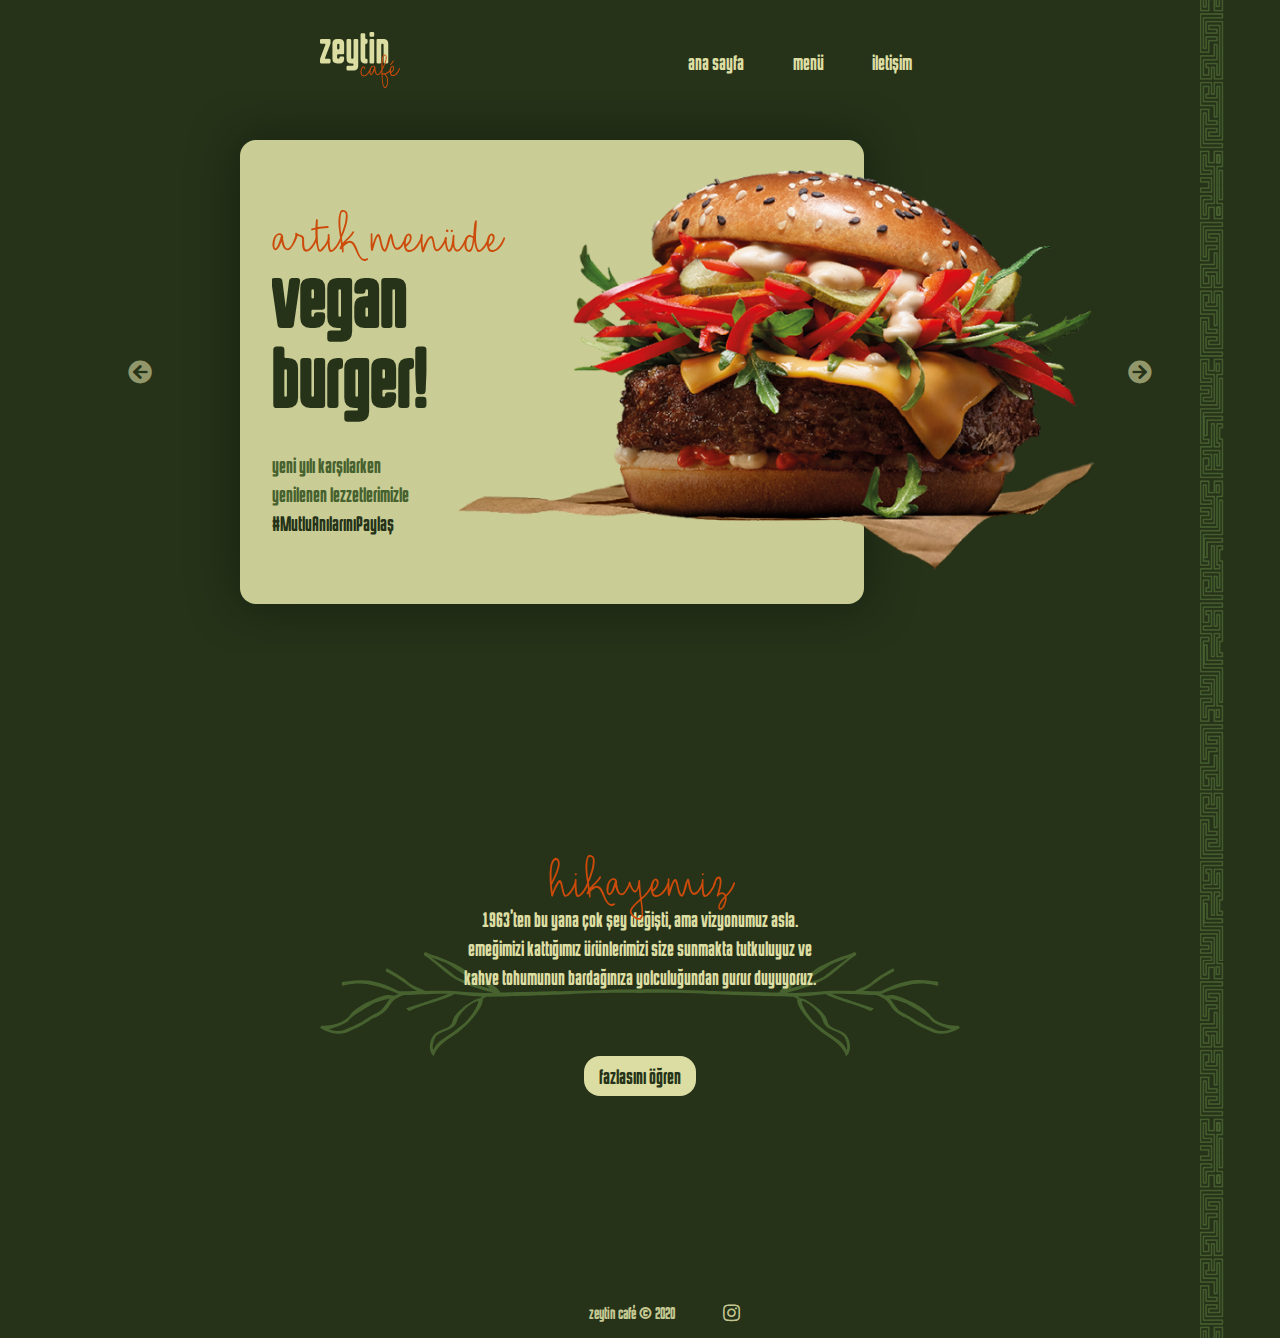
<file: index.html>
<!DOCTYPE html>
<html lang="en">

<head class="scroller">
    <meta charset="UTF-8">
    <meta name="viewport" content="width=device-width, initial-scale=1.0">
    <title>zeytin café</title>
    <link rel="stylesheet" href="index.css">
    <link rel="stylesheet" href="https://cdnjs.cloudflare.com/ajax/libs/font-awesome/5.15.1/css/all.min.css"/>
    <ling rel="icon" href"./img/logo krem.svg">
</head>

<header class="scroller">
    <div class="header-container">
        <nav class="navbar">
            <div class="navbar-items">
                <div class="logo">
                    <a href="index.html" draggable="false">
                        <img class="img-logo" src="./img/logo krem turuncu.svg" draggable="false" alt="zeytin café">
                    </a>
                </div>
                <div class="nav-items">
                    <a href="index.html" class="home" draggable="false">ana sayfa</a>
                    <a href="menu.html" class="menu" draggable="false">menü</a>
                    <a href="contact.html" class="contact" draggable="false">iletişim</a>
                </div>
            </div>
        </nav>
    </div>
</header>

<body class="scroller">
    <div class="body-container">
        <div class="scroller container">
            <i class="fas fa-arrow-circle-left"></i>
            <i class="fas fa-arrow-circle-right"></i>
            <div class="card-container">
                <div class="card-inner-container">
                    <div class="card-1">
                        <div class="card-text">
                            <h3 class="artik-menude">artık menüde</h3>
                            <h2 class="vegan-burger">
                                vegan
                                <br>
                                burger!
                            </h2>
                            <p class="yeni-yil">yeni yılı karşılarken
                                <br>
                                yenilenen lezzetlerimizle
                                <br>
                                <a href="https://twitter.com/hashtag/mutluanlar%C4%B1n%C4%B1payla%C5%9F?src=hashtag_click"
                                    target="_blank">#MutluAnılarınıPaylaş</a>
                            </p>
                        </div>
    
                        <div class="card-image">
                            <img class="vegan-image" src="./img/burger.png" alt="vegan burger">
                        </div>
                    </div>
    
                    <div class="card-2">
                        <div class="card-text-2">
                            <h3 class="artik-menude">artık menüde</h3>
                            <h2 class="vegan-burger">
                                kızarmış tavuklu
                                <br>
                                sandviç!
                            </h2>
                            <p class="yeni-yil">yeni yılı karşılarken
                                <br>
                                yenilenen lezzetlerimizle
                                <br>
                                <a href="https://twitter.com/hashtag/mutluanlar%C4%B1n%C4%B1payla%C5%9F?src=hashtag_click"
                                    target="_blank">#MutluAnılarınıPaylaş</a>
                            </p>
                        </div>
    
                        <div class="card-image">
                            <img class="fried-chicken-sandwich-image" src="./img/fried-chicken-sandwich.png"
                                alt="kızarmış tavuklu sandviç">
                        </div>
                    </div>
    
                    <div class="card-3">
                        <div class="card-text-2">
                            <h3 class="artik-menude">artık menüde</h3>
                            <h2 class="vegan-burger">
                                whopper
                                <br>
                                burger!
                            </h2>
                            <p class="yeni-yil">yeni yılı karşılarken
                                <br>
                                yenilenen lezzetlerimizle
                                <br>
                                <a href="https://twitter.com/hashtag/mutluanlar%C4%B1n%C4%B1payla%C5%9F?src=hashtag_click"
                                    target="_blank">#MutluAnılarınıPaylaş</a>
                            </p>
                        </div>
    
                        <div class="card-image">
                            <img class="whopper-burger-image" src="./img/whopper-burger.png" alt="whopper burger">
                        </div>
                    </div>
                </div>
            </div>
        </div>
        </div>
    
        <div class="story">
            <h3 class="hikayemiz">hikayemiz</h3>
            <p class="hikaye">1963'ten bu yana çok şey değişti, ama vizyonumuz asla.
                <br>
                emeğimizi kattığımız ürünlerimizi size sunmakta tutkuluyuz ve
                <br>
                kahve tohumunun bardağınıza yolculuğundan gurur duyuyoruz.
            </p>
    
            <img class="zeytin-dali" src="./img/zeytin dalı.svg" draggable="false">
            <button class="btn more">fazlasını öğren</button>
        </div>
    
        <div class="fazlasi hidden">
            <p class="lowercase">Lorem ipsum dolor sit amet consectetur adipisicing elit. Incidunt reprehenderit quibusdam,
                eaque perspiciatis labore minima. Error, libero veritatis. Voluptas esse nostrum sed? Dignissimos, eligendi
                porro! Quia rem, fuga aperiam ut reprehenderit deserunt quibusdam repellendus molestiae temporibus officiis?
                Dolore itaque modi possimus eligendi sit eveniet. Sapiente voluptas est sit repellendus rem deserunt magni
                dolor vel optio alias ex unde, necessitatibus quam nobis architecto iure accusantium! Sunt, necessitatibus
                repudiandae? Cupiditate eum voluptate iste saepe assumenda praesentium sapiente quod, quaerat libero
                aliquid, reiciendis ipsa veniam molestiae non quas expedita omnis ducimus neque consectetur. Dolorem nisi
                ipsam itaque ea saepe quis, magnam minus. Reiciendis.
            </p>
            <i class="fas fa-times-circle"></i>
        </div>
    
        <div id="disable-div"></div>
    </div>    

    <script src="index.js"></script>
</body>

<footer>
    <p>zeytin café © 2020</p>
    <a href="https://www.instagram.com/zeytincafeankara/" target="_blank"><i class="fab fa-instagram"></i></a>
</footer>


</html>
</file>
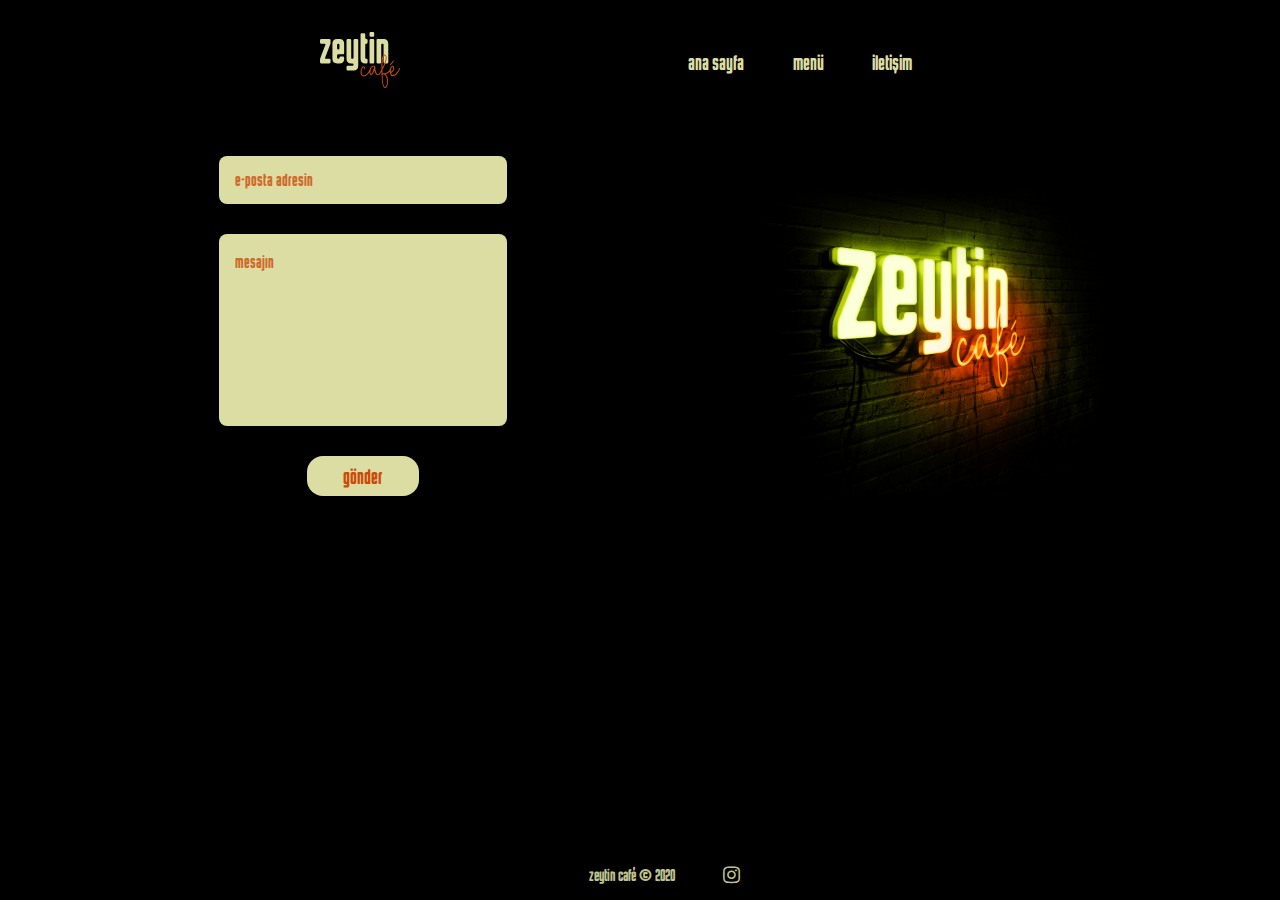
<file: contact.html>
<!DOCTYPE html>
<html lang="en">

<head>
    <meta charset="UTF-8">
    <meta name="viewport" content="width=device-width, initial-scale=1.0">
    <title>zeytin café | iletişim</title>
    <link rel="stylesheet" href="contact.css">
    <link rel="stylesheet" href="https://cdnjs.cloudflare.com/ajax/libs/font-awesome/5.15.1/css/all.min.css" />
</head>

<header>
    <div class="header-container">
        <nav class="navbar">
            <div class="navbar-items">
                <div class="logo">
                    <a href="index.html">
                        <img class="img-logo" src="./img/logo krem turuncu.svg" draggable="false">
                    </a>
                </div>
                <div class="nav-items">
                    <a href="index.html" class="home" draggable="false">ana sayfa</a>
                    <a href="menu.html" class="menu" draggable="false">menü</a>
                    <a href="contact.html" class="contact" draggable="false">iletişim</a>
                </div>
            </div>
        </nav>
    </div>
</header>

<body>
    <div class="body-container">
        <div class="container">
            <form class="messageus">
                <input class="email-input" type="email" placeholder="e-posta adresin">
                <textarea class="message-input" name="message" placeholder="mesajın"></textarea>
                <button type="button" class="btn">gönder</button>
                <p class="alert"></p>
            </form>

            <div class="right-side">
                <img draggable="false" class="neon" src="./img/zeytin café neon.png" alt="zeytin café">
            </div>
        </div>
    </div>

    <script src="contact.js"></script>
</body>

<footer>
    <p>zeytin café © 2020</p>
    <a href="https://www.instagram.com/zeytincafeankara/" target="_blank"><i class="fab fa-instagram"></i></a>
</footer>


</html>
</file>
<file: index.css>
@font-face {
  font-family: "HermanoAlto";
  src: url(./fonts/HermanoAlto\ Round.ttf);
}
@font-face {
  font-family: Hickory Jack;
  src: url(./fonts/Hickory\ Jack\ Light.ttf);
}

:root {
  --yesil: rgb(38, 51, 25);
  --daha-acik-yesil: rgb(77, 128, 29);
  --daha-acik-yesil-opc: rgba(77, 128, 29, 0.8);
  --daha-acik-yesil-opc-2: rgba(77, 128, 29, 0.6);
  --acik-yesil: rgb(71, 97, 47);
  --acik-yesil-opc: rgba(71, 97, 47, 0.8);
  --acik-yesil-opc-2: rgba(71, 97, 47, 0.6);
  --turuncu: rgb(204, 75, 10);
  --turuncu-opc: rgba(204, 75, 10, 0.8);
  --turuncu-opc-2: rgba(204, 75, 10, 0.6);
  --krem: rgb(219, 221, 162);
  --krem-opc: rgba(219, 221, 162, 0.9);
  --krem-opc-2: rgba(219, 221, 162, 0.8);
  --krem-opc-3: rgba(219, 221, 162, 0.6);
  --kapali-krem: rgb(190, 191, 140);
  --grey-40: rgb(40, 40, 40);
  --grey-30: rgb(30, 30, 30);
  --grey-20: rgb(20, 20, 20);
  --grey-160: rgb(160, 160, 160);
  --grey-150: rgb(150, 150, 150);
  --grey-140: rgb(140, 140, 140);
}

html {
  overflow-y: scroll;
}

* {
  font-family: sans-serif;
  transition: color 75ms ease-in-out;
  scroll-behavior: smooth;
}

*::selection {
  background: var(--turuncu-opc);
}

*::-moz-selection {
  background: var(--turuncu-opc);
}

.lowercase {
  text-transform: lowercase;
}

::-webkit-scrollbar {
  background-color: var(--yesil);
  width: 1rem;
  height: 0;
}
::-webkit-scrollbar-thumb {
  background-color: var(--acik-yesil-opc-2);
  border: solid 0.4rem var(--yesil);
  border-radius: 10rem;
}
::-webkit-scrollbar-thumb:hover {
  background-color: var(--acik-yesil-opc);
}
::-webkit-scrollbar-thumb:active {
  background-color: var(--acik-yesil);
}

/* Moz Scroll */

.scroller {
  scrollbar-color:   background-color: var(--yesil);;
  scrollbar-width: thin;
}

body {
  position: relative;
  width: 100%;
  margin: 0;
  padding: 0;
  background-color: var(--yesil);
  box-sizing: border-box;
  background-image: url(./img/ethnicity.svg);
  background-repeat: repeat-y;
  background-position: right;
  background-size: 5rem;
}

.header-container {
  position: relative;
  left: 50%;
  transform: translateX(-50%);
  max-width: 1280px;
}

.body-container {
  position: relative;
  left: 50%;
  transform: translateX(-50%);
  max-width: 1280px;
}

.navbar {
  margin-top: 2rem;
  position: relative;
  user-select: none;
  width: 50%;
  left: 50%;
  transform: translateX(-50%);
}

.navbar-items {
  display: flex;
  flex-direction: row;
  justify-content: space-between;
  align-items: center;
}

.logo {
  position: relative;
  cursor: pointer;
  width: 5rem;
}

.nav-items {
  width: 50%;
  display: flex;
  flex-direction: row;
  justify-content: space-evenly;
}

.nav-items a {
  font-family: HermanoAlto, sans-serif;
  font-size: 1rem;
  text-decoration: none;
  color: var(--krem);
}

.nav-items a:hover {
  color: var(--turuncu);
}

.container {
  display: flex;
  flex-direction: column;
  text-align: center;
  justify-content: center;
  align-content: center;
  overflow: hidden;
  scrollbar-width: none;
  overflow: -moz-scrollbars-none;
}

.fas {
  z-index: 2;
  position: absolute;
  cursor: pointer;
  color: var(--krem-opc-3);
  font-size: 1.5rem;
  transition: box-shadow 0.3s ease-in-out;
  border-radius: 200rem;
}

.fas:hover {
  color: var(--krem-opc);
  box-shadow: 0 0 0.5rem 0.5rem rgba(0, 0, 0, 0.1);
}

.fas:active {
  color: var(--krem);
  box-shadow: 0 0 0.5rem 0.1rem rgba(0, 0, 0, 0.5);
}

.fa-arrow-circle-right {
  right: 10%;
}

.fa-arrow-circle-left {
  left: 10%;
}

.card-container {
  display: flex;
  flex-direction: row;
  pointer-events: none;
  box-sizing: border-box;
  padding: 3rem 3rem 3rem 15rem;
  width: 100vw;
  height: 35rem;
  left: 50%;
  transform: translateX(-50%);
  position: relative;
  overflow-x: scroll;
  overflow-y: hidden;
}

.card-inner-container {
  display: flex;
  flex-direction: row;
  min-width: 220rem;
}

.card-1 {
  pointer-events: all;
  position: relative;
  transition: left 0.5s ease-in-out;
  padding: 2rem;
  width: 35rem;
  height: 25rem;
  display: flex;
  flex-direction: row;
  align-items: center;
  background-image: linear-gradient(var(--krem-opc), var(--krem-opc)),
    url('https://images.pexels.com/photos/3968061/pexels-photo-3968061.jpeg?auto=compress&amp;cs=tinysrgb&amp;fit=crop&amp;h=627&amp;w=1200');
  background-size: 120%;
  background-position: center;
  border-radius: 1rem;
  box-shadow: 0 0 3rem 0.5rem rgba(0, 0, 0, 0.3);
}

.card-2 {
  pointer-events: all;
  position: relative;
  left: 36.1rem;
  padding: 2rem;
  width: 35rem;
  height: 25rem;
  display: flex;
  flex-direction: row;
  align-items: center;
  background-image: linear-gradient(var(--krem-opc), var(--krem-opc)),
    url('https://images.pexels.com/photos/3968061/pexels-photo-3968061.jpeg?auto=compress&amp;cs=tinysrgb&amp;fit=crop&amp;h=627&amp;w=1200');
  background-size: 120%;
  background-position: center;
  border-radius: 1rem;
  box-shadow: 0 0 3rem 0.5rem rgba(0, 0, 0, 0.3);
}

.card-3 {
  pointer-events: all;
  position: relative;
  left: 72.2rem;
  padding: 2rem;
  width: 35rem;
  height: 25rem;
  display: flex;
  flex-direction: row;
  align-items: center;
  background-image: linear-gradient(var(--krem-opc), var(--krem-opc)),
    url('https://images.pexels.com/photos/3968061/pexels-photo-3968061.jpeg?auto=compress&amp;cs=tinysrgb&amp;fit=crop&amp;h=627&amp;w=1200');
  background-size: 120%;
  background-position: center;
  border-radius: 1rem;
  box-shadow: 0 0 3rem 0.5rem rgba(0, 0, 0, 0.3);
}

.card-text {
  min-width: 50%;
  height: 100%;
  overflow: hidden;
  text-align: left;
  display: flex;
  flex-direction: column;
  justify-content: space-evenly;
}

.card-text-2 {
  min-width: 70%;
  height: 100%;
  overflow: hidden;
  text-align: left;
  display: flex;
  flex-direction: column;
  justify-content: space-evenly;
}

.artik-menude {
  margin: 0;
  font-family: Hickory Jack;
  font-weight: lighter !important;
  color: var(--turuncu);
  font-size: 4.5rem;
  z-index: 5 !important;
}

.vegan-burger {
  margin: -3.5rem 0 0 0;
  font-family: HermanoAlto, sans-serif;
  color: var(--yesil);
  font-size: 4rem;
  line-height: 5rem;
}

.yeni-yil {
  margin: 0;
  font-family: HermanoAlto, sans-serif;
  color: var(--acik-yesil);
  font-size: 1rem;
}

.yeni-yil a {
  text-decoration: none;
  font-family: HermanoAlto, sans-serif;
  color: var(--yesil);
}

.vegan-image {
  user-select: none;
  height: 25rem;
  margin-left: -6rem;
}

.fried-chicken-sandwich-image {
  user-select: none;
  height: 20rem;
  margin-left: -6rem;
}

.whopper-burger-image {
  user-select: none;
  height: 20rem;
  margin-left: -6rem;
}

.story {
  text-align: center;
  position: relative;
  margin-bottom: 12rem;
  display: flex;
  flex-direction: column;
  margin-top: 8rem;
  width: 50%;
  left: 50%;
  transform: translateX(-50%);
}

.hikayemiz {
  font-family: Hickory Jack, sans-serif;
  font-weight: lighter !important;
  color: var(--turuncu);
  font-size: 4.5rem;
  position: relative;
  z-index: 2;
  margin-bottom: -2.2rem;
}

.hikaye {
  z-index: 1;
  font-family: HermanoAlto, sans-serif;
  color: var(--krem);
  font-size: 1rem;
  margin-bottom: -2.5rem;
}

.zeytin-dali {
  position: relative;
  left: 50%;
  transform: translateX(-50%);
  width: 40rem;
  user-select: none;
}

.more {
  cursor: pointer;
  left: 50%;
  transform: translateX(-50%);
}

.fa-times-circle {
  bottom: 1rem;
  font-size: 1rem;
}

.fazlasi {
  z-index: 4;
  position: fixed;
  color: var(--krem);
  text-align: center;
  width: 20rem;
  left: 50%;
  top: 50%;
  transform: translate(-50%, -50%);
  background-color: var(--acik-yesil);
  border-radius: 1rem;
  border: var(--turuncu) solid 0.2rem;
  padding: 2.5rem;
  box-shadow: 0 0 2rem 0.5rem rgba(0, 0, 0, 0.5);
}

.fazlasi p {
  font-family: HermanoAlto, sans-serif;
  font-weight: lighter;
}

#disable-div {
  cursor: pointer;
  position: fixed;
  top: 0;
  left: 0;
  width: 100%;
  height: 100%;
  opacity: 0.5;
  background-color: black;
  z-index: 3;
  display: none;
}

.hidden {
  visibility: hidden;
}

.btn {
  user-select: none;
  outline: none;
  background-color: var(--krem);
  color: var(--yesil);
  font-family: HermanoAlto, sans-serif;
  font-size: 1rem;
  border-radius: 1rem;
  border: none;
  width: 7rem;
  height: 2.5rem;
  text-align: center;
  position: relative;
  transition: box-shadow 0.3s ease-in-out;
}

.btn:hover {
  background-color: var(--kapali-krem);
  box-shadow: 0 0 0.5rem 0.5rem rgba(0, 0, 0, 0.2);
}

.btn:active {
  box-shadow: 0 0 0.5rem 0.1rem rgba(0, 0, 0, 0.4);
}

footer {
  position: relative;
  width: 100%;
  bottom: 0;
  display: flex;
  flex-direction: row;
  justify-content: center;
  align-items: center;
}

footer i {
  position: relative;
  left: 3rem;
  font-size: 1.2rem;
  cursor: pointer;
  color: var(--krem-opc);
}

footer i:hover {
  color: var(--turuncu);
}

footer p {
  user-select: none;
  font-family: HermanoAlto, sans-serif;
  color: var(--krem-opc);
  font-size: 0.8rem;
}

footer p:hover {
  color: var(--turuncu);
}
</file>
<file: contact.css>
@font-face {
  font-family: "HermanoAlto";
  src: url(./fonts/HermanoAlto\ Round.ttf);
}
@font-face {
  font-family: Hickory Jack;
  src: url(./fonts/Hickory\ Jack\ Light.ttf);
}

:root {
  --yesil: rgb(38, 51, 25);
  --daha-acik-yesil: rgb(77, 128, 29);
  --acik-yesil: rgb(71, 97, 47);
  --acik-yesil-opc: rgba(71, 97, 47, 0.8);
  --acik-yesil-opc-2: rgba(71, 97, 47, 0.6);
  --turuncu: rgb(204, 75, 10);
  --turuncu-opc: rgba(204, 75, 10, 0.8);
  --turuncu-opc-2: rgba(204, 75, 10, 0.6);
  --turuncu-opc-3: rgba(204, 75, 10, 0.4);
  --turuncu-opc-4: rgba(204, 75, 10, 0.2);
  --krem: rgb(219, 221, 162);
  --krem-opc: rgba(219, 221, 162, 0.9);
  --krem-opc-2: rgba(219, 221, 162, 0.8);
  --krem-opc-3: rgba(219, 221, 162, 0.6);
  --kapali-krem: rgb(190, 191, 140);
  --grey-40: rgb(40, 40, 40);
  --grey-30: rgb(30, 30, 30);
  --grey-20: rgb(20, 20, 20);
  --grey-160: rgb(160, 160, 160);
  --grey-150: rgb(150, 150, 150);
  --grey-140: rgb(140, 140, 140);
}

html {
  overflow-y: scroll;
}

* {
  font-family: sans-serif;
  transition: color 75ms ease-in-out;
  scroll-behavior: smooth;
}

*::selection {
  background: var(--turuncu-opc);
}

*::-moz-selection {
  background: var(--turuncu-opc);
}

::-webkit-scrollbar {
  border-radius: 100rem;
  width: 1rem;
  height: 0;
}
::-webkit-scrollbar-thumb {
  background-color: var(--grey-20);
  border: solid 0.4rem black;
  border-radius: 10rem;
}
::-webkit-scrollbar-thumb:hover {
  background-color: var(--grey-30);
}
::-webkit-scrollbar-thumb:active {
  background-color: var(--grey-40);
}

body {
  width: 100%;
  margin: 0;
  padding: 0;
  background-color: black;
  box-sizing: border-box;
}

.header-container {
  position: relative;
  left: 50%;
  transform: translateX(-50%);
  max-width: 1280px;
}

.body-container {
  position: relative;
  left: 50%;
  transform: translateX(-50%);
  max-width: 1280px;
}

.navbar {
  margin-top: 2rem;
  margin-bottom: 2rem;
  position: relative;
  user-select: none;
  width: 50%;
  left: 50%;
  transform: translateX(-50%);
}

.navbar-items {
  display: flex;
  flex-direction: row;
  justify-content: space-between;
  align-items: center;
}

.logo {
  position: relative;
  cursor: pointer;
  width: 5rem;
}

.nav-items {
  width: 50%;
  display: flex;
  flex-direction: row;
  justify-content: space-evenly;
}

.nav-items a {
  font-family: HermanoAlto, sans-serif;
  font-size: 1rem;
  text-decoration: none;
  color: var(--krem);
}

.nav-items a:hover {
  color: var(--turuncu);
}

.container {
  position: relative;
  height: 100%;
  max-width: 100%;
  display: flex;
  flex-direction: row;
  justify-content: space-evenly;
  align-items: center;
}

.messageus {
  width: 20%;
  position: relative;
  height: 400px;
  display: flex;
  flex-direction: column;
  justify-content: space-evenly;
  align-items: center;
}

input {
  width: 100%;
  height: 1rem;
  text-transform: lowercase;
  padding: 1rem;
  font-family: HermanoAlto, sans-serif;
  color: var(--turuncu);
  background-color: var(--krem);
  outline: none;
  border-radius: 0.5rem;
  border: 0;
}

input::placeholder {
  color: var(--turuncu-opc);
}

textarea {
  width: 100%;
  height: 10rem;
  text-transform: lowercase;
  padding: 1rem;
  font-family: HermanoAlto, sans-serif;
  color: var(--turuncu);
  background-color: var(--krem);
  outline: none;
  border-radius: 0.5rem;
  border: 0;
  resize: none;
}

textarea::placeholder {
  color: var(--turuncu-opc);
}

textarea::-webkit-scrollbar {
  border-radius: 100rem;
  width: 1rem;
  height: 0;
}
textarea::-webkit-scrollbar-thumb {
  background-color: var(--turuncu-opc-2);
  border: solid 0.4rem var(--krem);
  border-radius: 10rem;
}
textarea::-webkit-scrollbar-thumb:hover {
  background-color: var(--turuncu-opc);
}
textarea::-webkit-scrollbar-thumb:active {
  background-color: var(--turuncu);
}

.alert {
  position: fixed;
  z-index: 2;
  top: 58vh;
  user-select: none;
  position: absolute;
  text-align: center;
  font-family: Hickory Jack, sans-serif;
  font-size: 2.5rem;
  font-weight: lighter !important;
  color: #000;
}

.success {
  color: var(--daha-acik-yesil);
}

.danger {
  color: var(--turuncu);
}

.neon {
  user-select: none;
  width: 25rem;
  margin-right: -5rem;
  z-index: -1;
}

.btn {
  user-select: none;
  cursor: pointer;
  outline: none;
  background-color: var(--krem);
  color: var(--turuncu);
  font-family: HermanoAlto, sans-serif;
  font-size: 1rem;
  border-radius: 1rem;
  border: none;
  width: 7rem;
  height: 2.5rem;
  text-align: center;
  position: relative;
  transition: box-shadow 0.3s ease-in-out;
}

.btn:hover {
  background-color: var(--krem-opc);
  box-shadow: 0 0 0.5rem 0.5rem var(--turuncu-opc-4);
}

.btn:active {
  background-color: var(--krem-opc);
  box-shadow: 0 0 0.5rem 0.1rem var(--turuncu-opc-2);
}

.btn[disabled] {
  pointer-events: none;
  background-color: var(--krem);
  box-shadow: none;
}

footer {
  position: absolute;
  width: 100%;
  bottom: 0;
  display: flex;
  flex-direction: row;
  justify-content: center;
  align-items: center;
}

footer i {
  position: relative;
  left: 3rem;
  font-size: 1.2rem;
  cursor: pointer;
  color: var(--krem-opc);
}

footer i:hover {
  color: var(--turuncu);
}

footer p {
  user-select: none;
  font-family: HermanoAlto, sans-serif;
  color: var(--krem-opc);
  font-size: 0.8rem;
}

footer p:hover {
  color: var(--turuncu);
}
</file>
